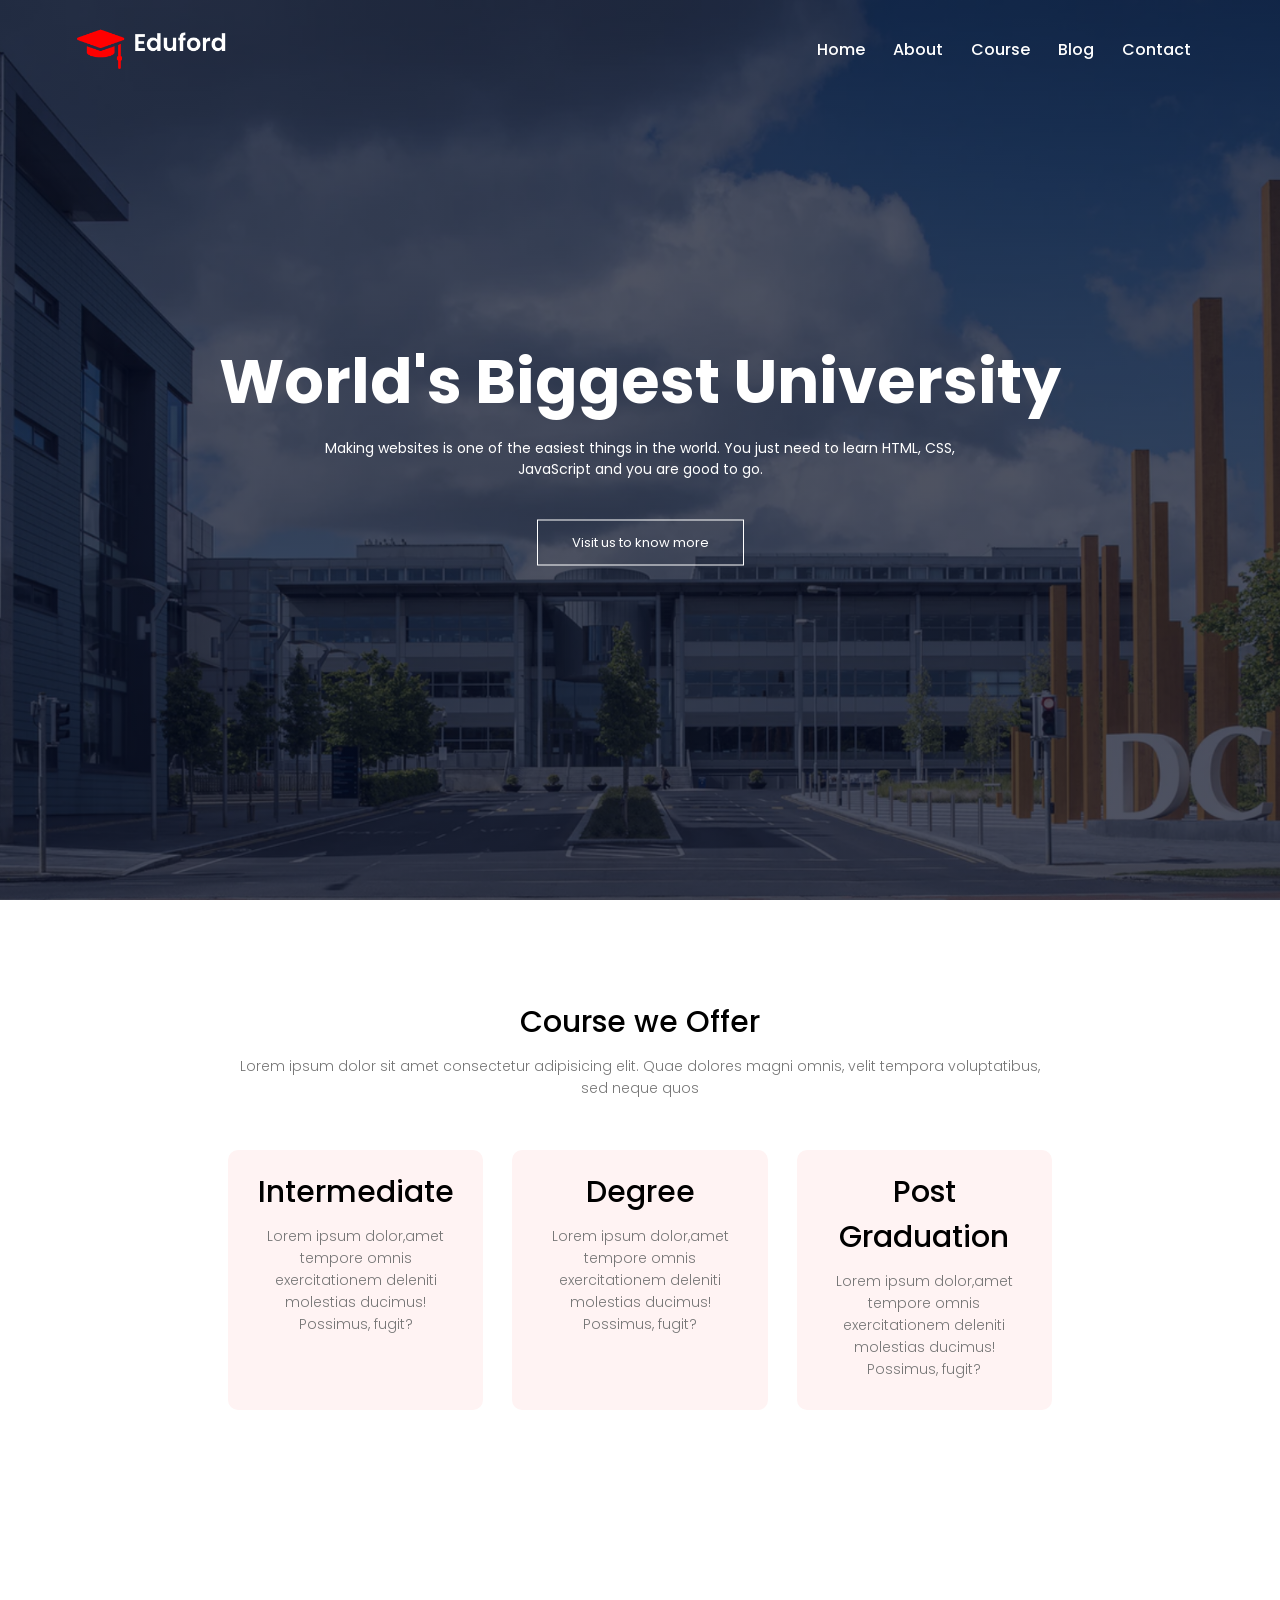
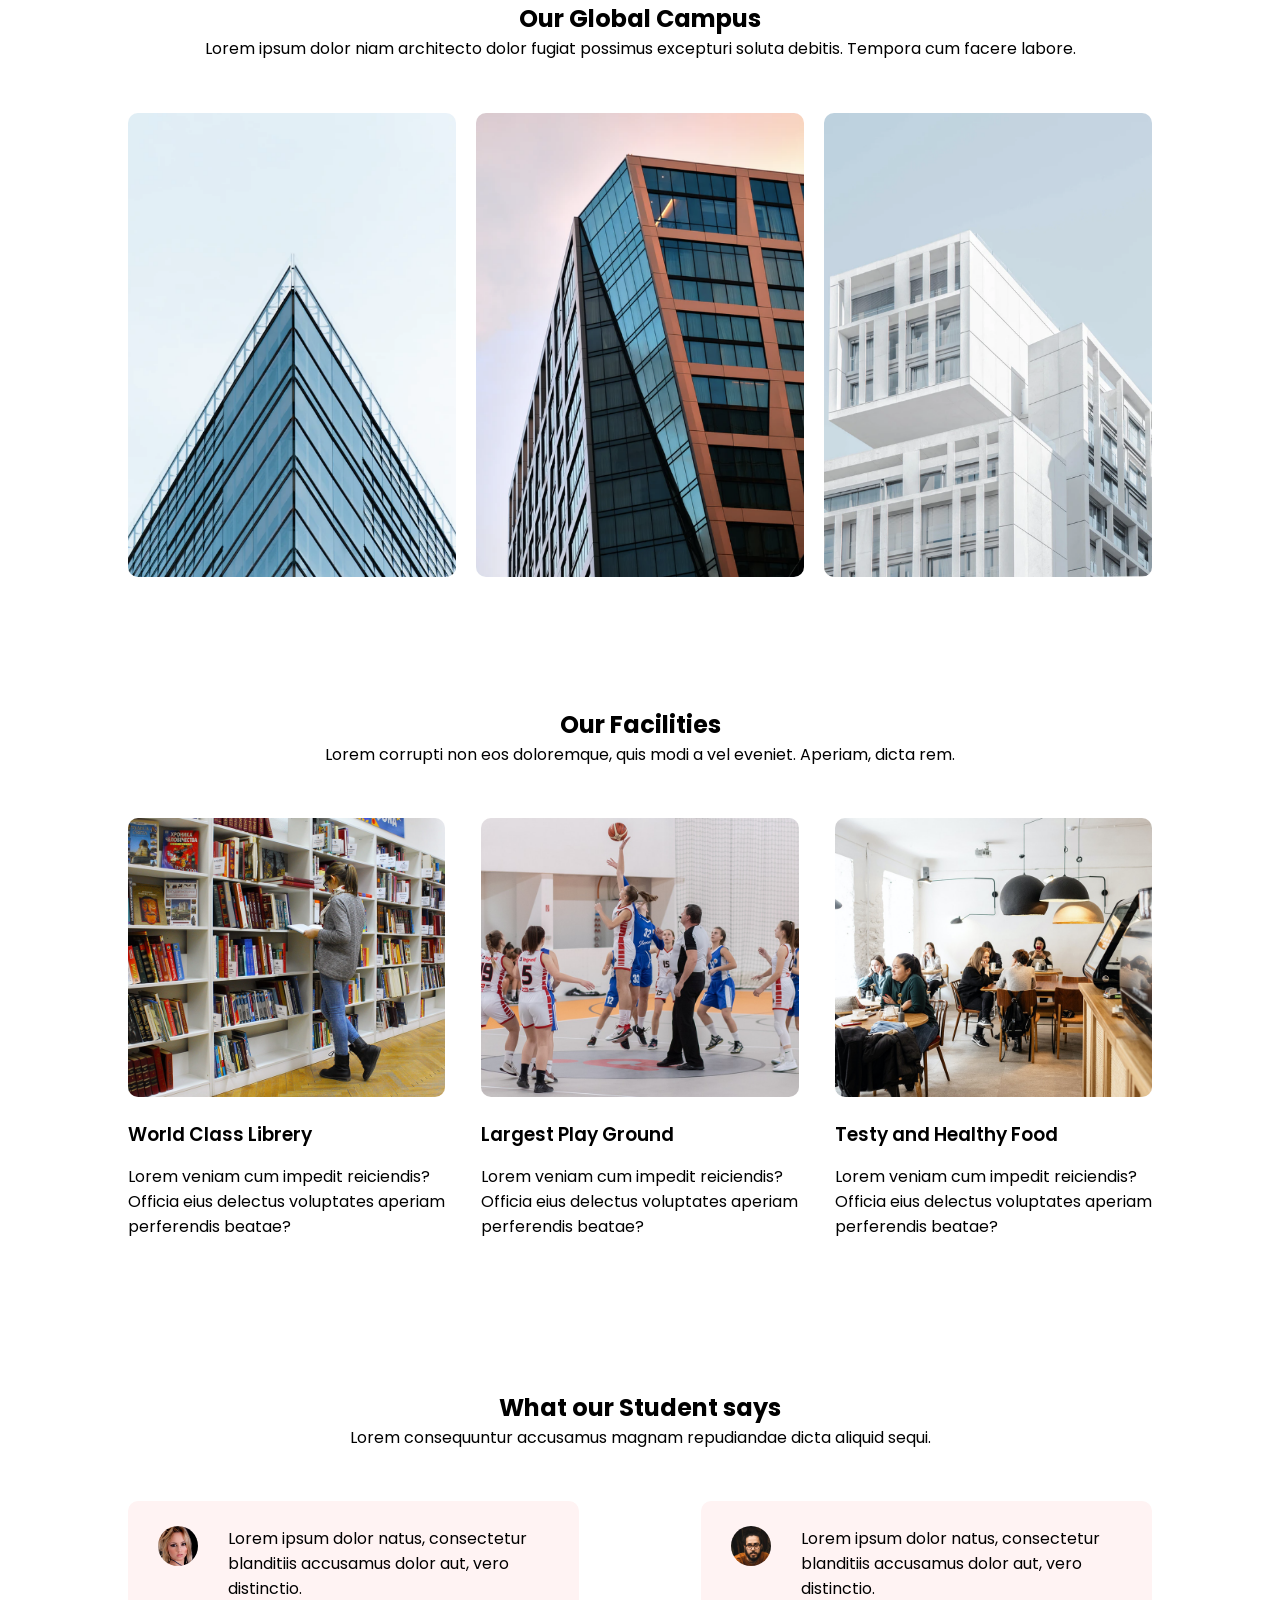
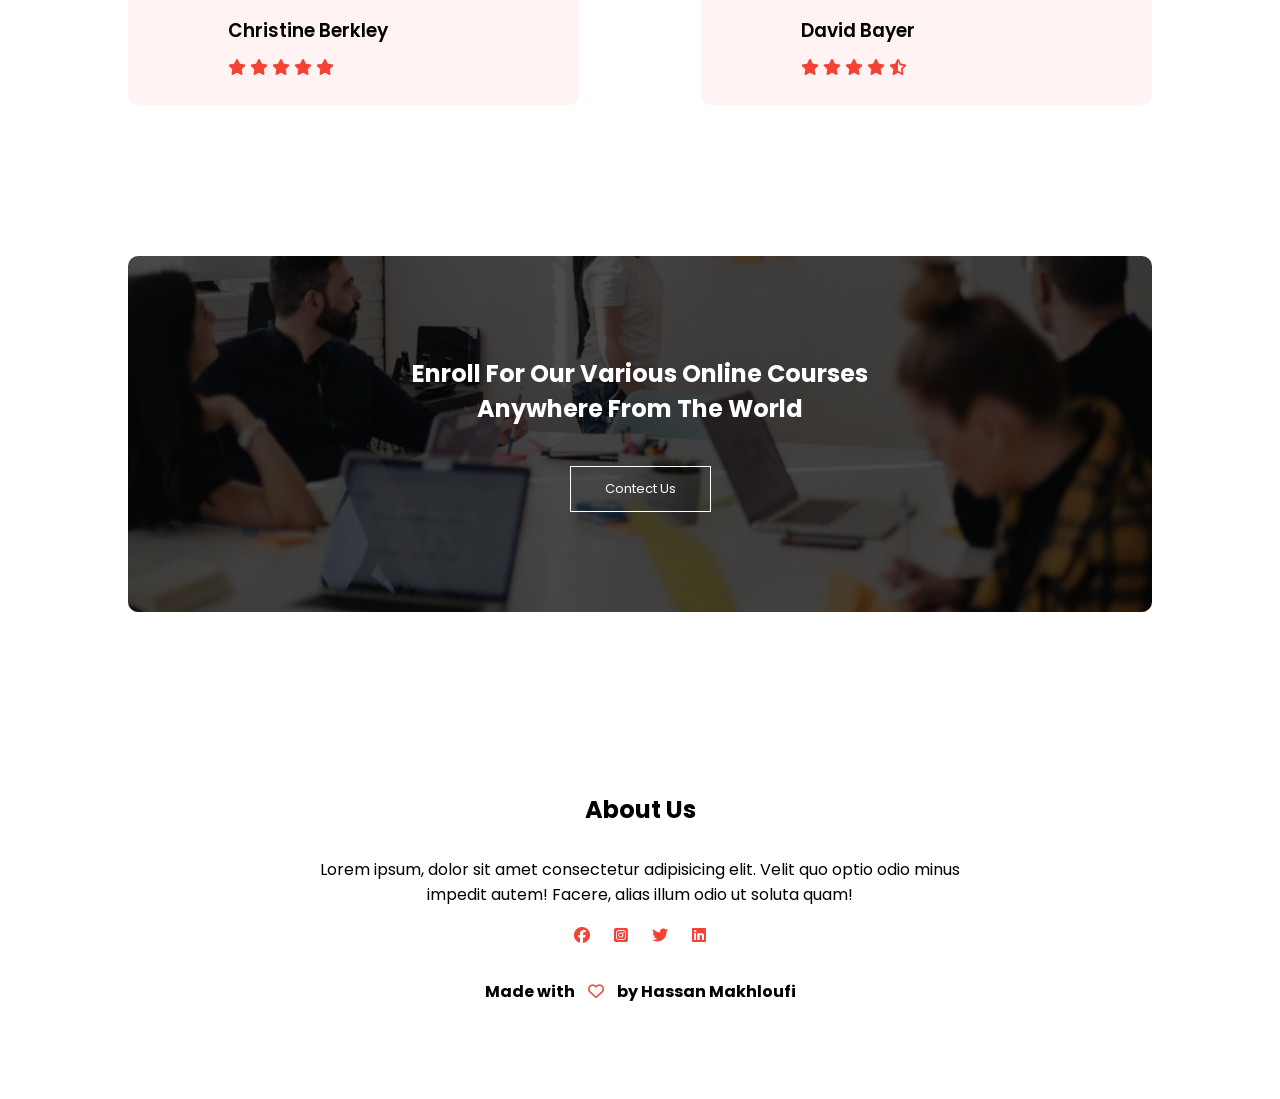
<file: index.html>
<!DOCTYPE html>
<html lang="en">
<head>
    <meta charset="UTF-8">
    <meta name="viewport" content="width=device-width, initial-scale=1.0">
    <title>Eduford-University</title>
    <link rel="stylesheet" href="https://cdnjs.cloudflare.com/ajax/libs/font-awesome/6.5.1/css/all.min.css" integrity="sha512-DTOQO9RWCH3ppGqcWaEA1BIZOC6xxalwEsw9c2QQeAIftl+Vegovlnee1c9QX4TctnWMn13TZye+giMm8e2LwA==" crossorigin="anonymous" referrerpolicy="no-referrer" />

    <link rel="preconnect" href="https://fonts.googleapis.com">
    <link rel="preconnect" href="https://fonts.gstatic.com" crossorigin>
    <link href="https://fonts.googleapis.com/css2?family=Poppins:wght@100;200;300;400;500;600;700&display=swap" rel="stylesheet">
    <link rel="stylesheet" href="style.css">
</head>
<body>

   <section class="header">
    <nav>
         <a href="#"><img src="RES-Eduford_webste9.png" alt="Website-logo"></a>
         <div class="nav-link" id="navlinks">
            <i class="fa-solid fa-rectangle-xmark" onclick="hideMenu()"></i>
            <ul>
                <li><a href="#">Home</a></li>
                <li><a href="#">About</a></li>
                <li><a href="#">Course</a></li>
                <li><a href="#">Blog</a></li>
                <li><a href="#">Contact</a></li>
            </ul>
         </div>
         <i class="fa-solid fa-bars" onclick="showMenu()"></i>
    </nav>


    <div class="text-box">
        <h1>World's Biggest University</h1>
        <p>Making websites is one of the easiest things in the world. You just need to learn HTML, CSS,
        <br> JavaScript and you are good to go.</p>
        <a href="#" class="hero-btn">Visit us to know more</a>    
    </div>
   </section>

   <!-- ---------- COURSE------------ -->

   <section class="course">
    <h1>Course we Offer</h1>
    <p>Lorem ipsum dolor sit amet consectetur adipisicing elit. Quae dolores magni omnis, velit tempora voluptatibus, sed neque quos </p>
    <div class="row">
    <div class="course-box">
        <h1>Intermediate</h1>
        <p>Lorem ipsum dolor,amet tempore omnis exercitationem deleniti molestias ducimus! Possimus, fugit?</p>
    </div>
    <div class="course-box">
        <h1>Degree</h1>
        <p>Lorem ipsum dolor,amet tempore omnis exercitationem deleniti molestias ducimus! Possimus, fugit?</p>
    </div>
    <div class="course-box">
        <h1>Post Graduation</h1>
        <p>Lorem ipsum dolor,amet tempore omnis exercitationem deleniti molestias ducimus! Possimus, fugit?</p>
    </div>
</div>
   </section>

   <!-- ----------Campus --------------- -->

   <section class="campus">
    <h1>Our Global Campus</h1>
    <p>Lorem ipsum dolor niam architecto dolor fugiat possimus excepturi soluta debitis. Tempora cum facere labore.</p>

    <div class="row">
        <div class="campus-col">
            <img src="RES-Eduford_webste (1.1).png" >
            <div class="layer">
                <h3>London</h3>
            </div>
        </div>
        <div class="campus-col">
            <img src="RES-Eduford_webste (2.1).png" >
            <div class="layer">
                <h3>New york</h3>
            </div>
        </div>
        <div class="campus-col">
            <img src="RES-Eduford_webste (3).png" >
            <div class="layer">
                <h3>Washinton</h3>
            </div>
        </div>
    </div>
   </section>

<!-- ----------------------- Facilities---------------- -->

   <section class="facilities">
      <h1>Our Facilities</h1>
      <p>Lorem corrupti non eos doloremque, quis modi a vel eveniet. Aperiam, dicta rem.</p>
      <div class="row">
          <div class="facilities-col">
                <img src="RES-Eduford_webste (4).png" >
               <h3>World Class Librery</h3>
               <p>Lorem veniam cum impedit reiciendis? Officia eius delectus voluptates aperiam perferendis beatae?</p>
          </div>
          <div class="facilities-col">
            <img src="RES-Eduford_webste (5).png" >
            <h3>Largest Play Ground</h3>
            <p>Lorem veniam cum impedit reiciendis? Officia eius delectus voluptates aperiam perferendis beatae?</p>
       </div>
       <div class="facilities-col">
        <img src="RES-Eduford_webste (6).png" >
        <h3>Testy and Healthy Food</h3>
        <p>Lorem veniam cum impedit reiciendis? Officia eius delectus voluptates aperiam perferendis beatae?</p>
   </div>
      </div>
   </section>

   <!-- ----------------Testimonials ----------- -->

   <section class="testimonials">
    <h1>What our Student says</h1>
    <p>Lorem consequuntur accusamus magnam repudiandae dicta aliquid sequi.</p>

    <div class="row">
        <div class="testimonials-col">
            <img src="RES-Eduford_webste8.jpg">
            <div>
                <p>Lorem ipsum dolor natus, consectetur blanditiis accusamus dolor aut, vero distinctio.</p>
                <h3>Christine Berkley</h3>
                <i class="fa-solid fa-star"></i>
                <i class="fa-solid fa-star"></i>
                <i class="fa-solid fa-star"></i>
                <i class="fa-solid fa-star"></i>
                <i class="fa-solid fa-star"></i>
            </div>
        </div>
        <div class="testimonials-col">
            <img src="RES-Eduford_webste (1).jpg">
            <div>
                <p>Lorem ipsum dolor natus, consectetur blanditiis accusamus dolor aut, vero distinctio.</p>
                <h3>David Bayer</h3>
                <i class="fa-solid fa-star"></i>
                <i class="fa-solid fa-star"></i>
                <i class="fa-solid fa-star"></i>
                <i class="fa-solid fa-star"></i>
                <i class="fa-solid fa-star-half-stroke"></i>
            </div>
        </div>
    </div>
   </section>

   <!-- --------------Call to action---------------- -->

   <section class="cta">
    <h1>Enroll For Our Various Online Courses <br>
        Anywhere From The World</h1>
        <a href="#" class="hero-btn">Contect Us</a>
   </section>

   <!-- --------------- footer------- -->

   <section class="footer">
        <h1>About Us</h1>
        <p>Lorem ipsum, dolor sit amet consectetur adipisicing elit. Velit quo optio odio minus <br> impedit autem! Facere, alias illum odio ut  soluta quam!</p>
        <i class="fa-brands fa-facebook"></i>
        <i class="fa-brands fa-square-instagram"></i>
        <i class="fa-brands fa-twitter"></i>
        <i class="fa-brands fa-linkedin"></i>
        
        <h4>Made with <i class="fa-regular fa-heart"></i>  by Hassan Makhloufi</h4>
   </section>
    
<!-- -------------java-script--for toggle--------------- -->
   <script>
    var navlinks = document.getElementById("navlinks");

    function showMenu(){
        navlinks.style.right= "0";
    }
    function hideMenu(){
        navlinks.style.right= "-200px";
    }
   </script>
</body>
</html>
</file>
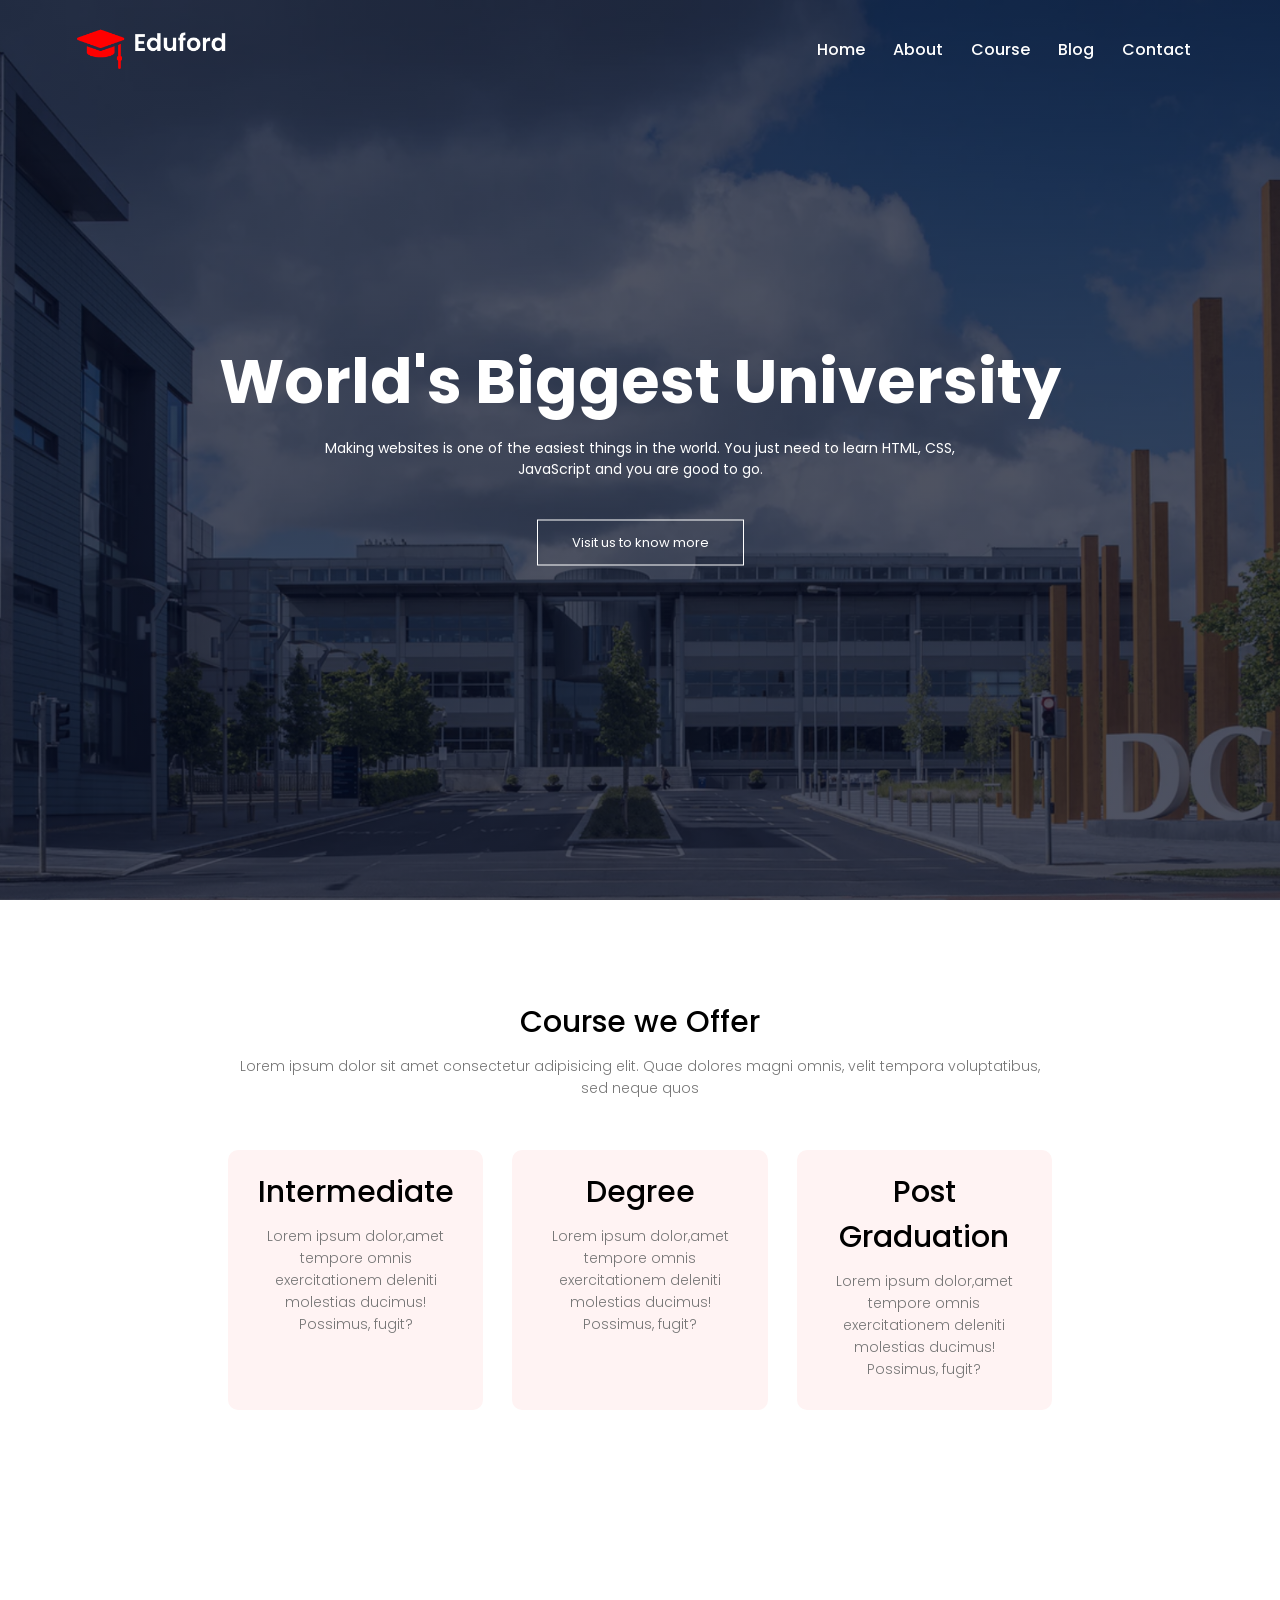
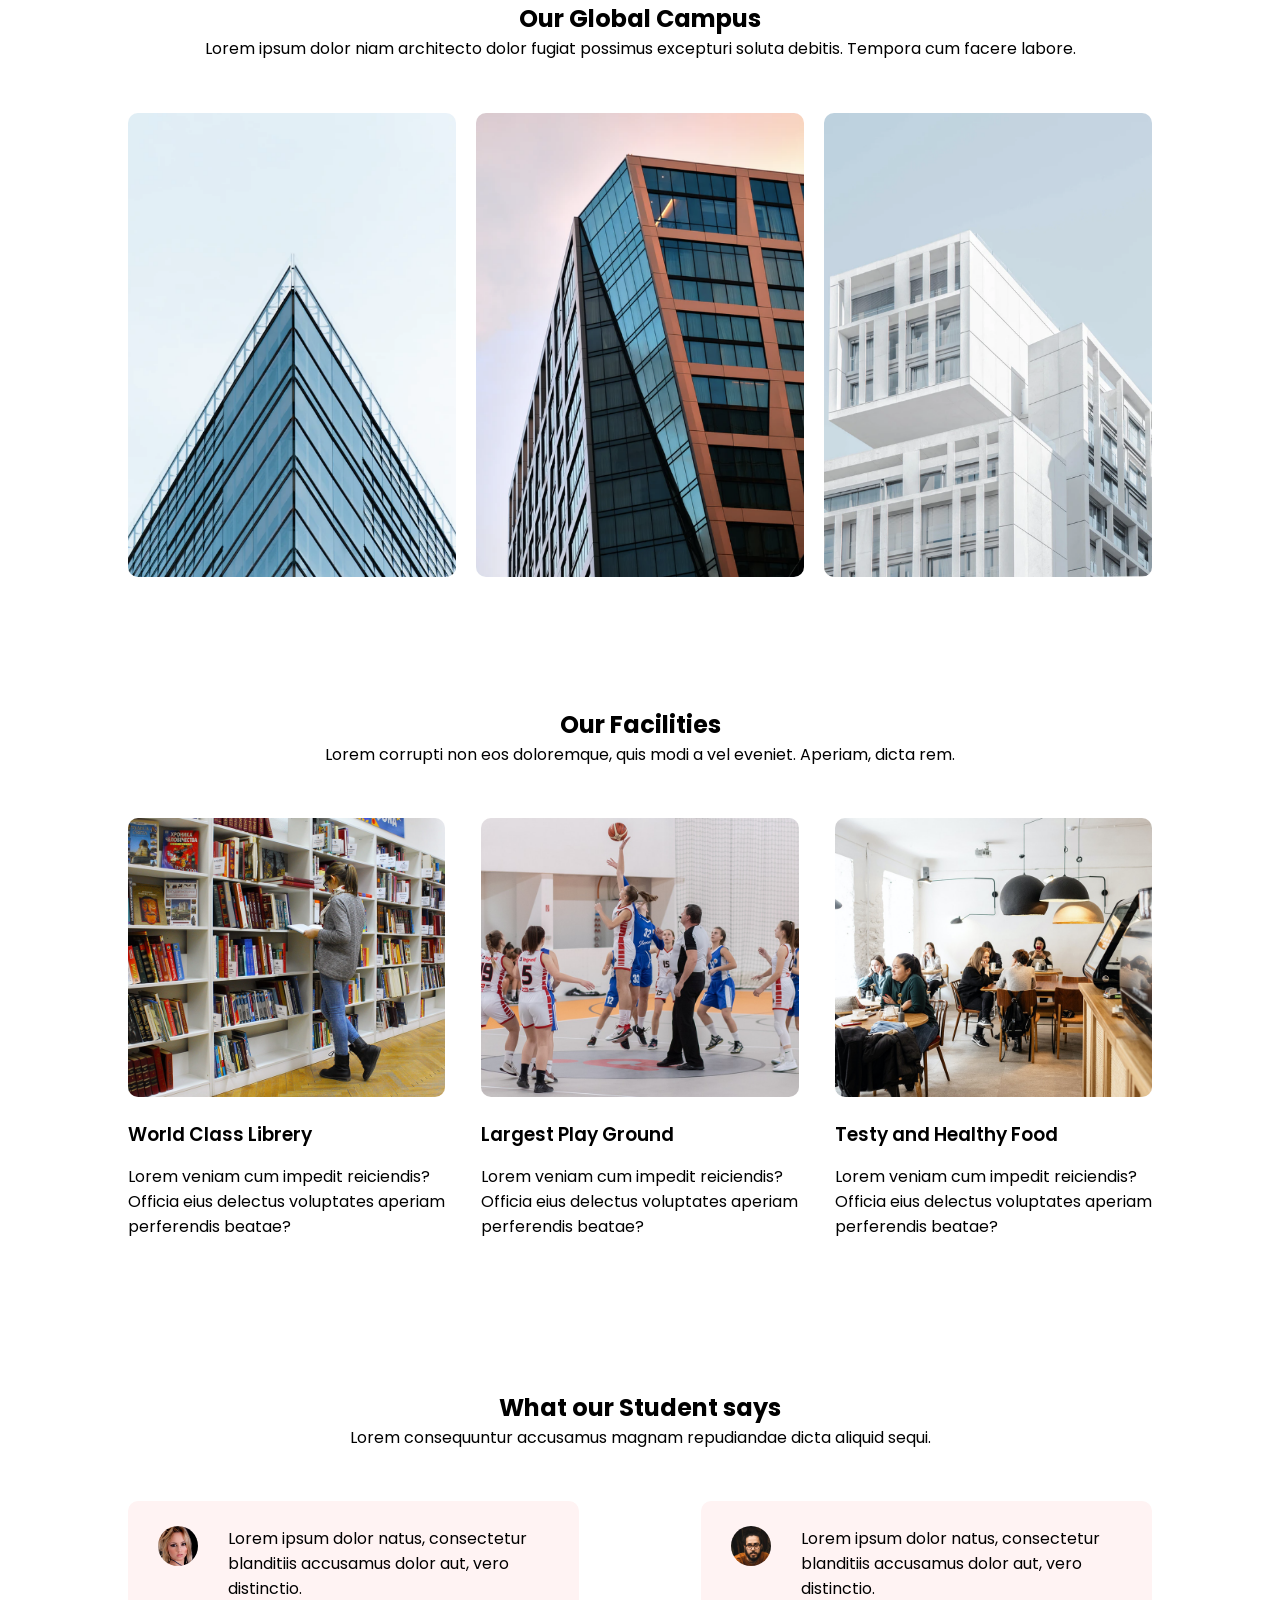
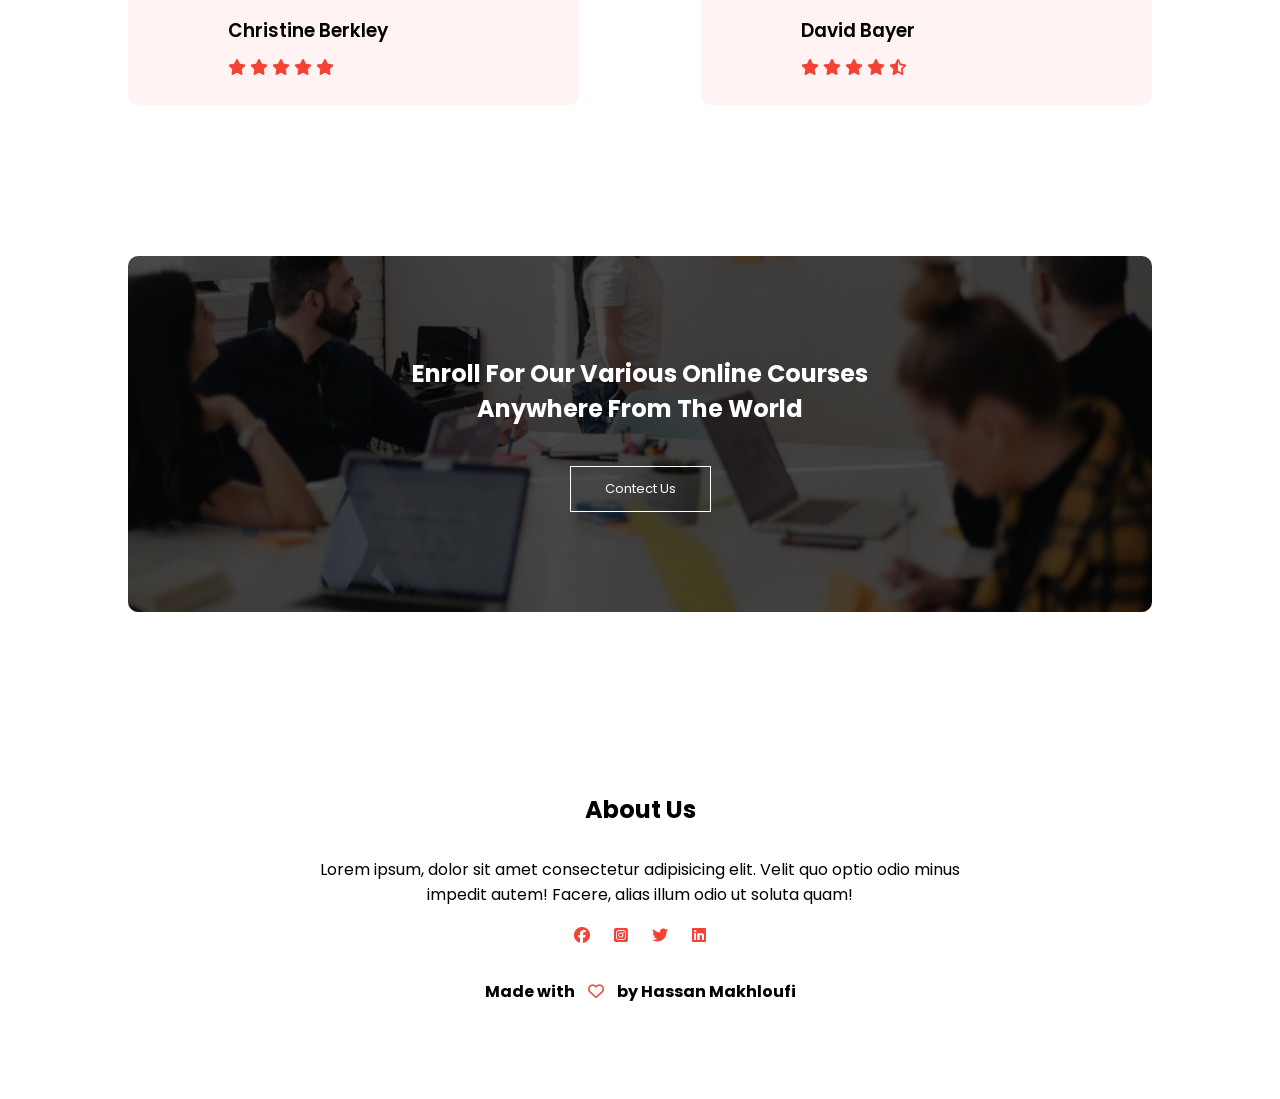
<file: Eduford.html>
<!DOCTYPE html>
<html lang="en">
<head>
    <meta charset="UTF-8">
    <meta name="viewport" content="width=device-width, initial-scale=1.0">
    <title>Eduford-University</title>
    <link rel="stylesheet" href="https://cdnjs.cloudflare.com/ajax/libs/font-awesome/6.5.1/css/all.min.css" integrity="sha512-DTOQO9RWCH3ppGqcWaEA1BIZOC6xxalwEsw9c2QQeAIftl+Vegovlnee1c9QX4TctnWMn13TZye+giMm8e2LwA==" crossorigin="anonymous" referrerpolicy="no-referrer" />

    <link rel="preconnect" href="https://fonts.googleapis.com">
    <link rel="preconnect" href="https://fonts.gstatic.com" crossorigin>
    <link href="https://fonts.googleapis.com/css2?family=Poppins:wght@100;200;300;400;500;600;700&display=swap" rel="stylesheet">
    <link rel="stylesheet" href="Eduford.css">
</head>
<body>

   <section class="header">
    <nav>
         <a href="#"><img src="RES-Eduford_webste9.png" alt="Website-logo"></a>
         <div class="nav-link" id="navlinks">
            <i class="fa-solid fa-rectangle-xmark" onclick="hideMenu()"></i>
            <ul>
                <li><a href="#">Home</a></li>
                <li><a href="#">About</a></li>
                <li><a href="#">Course</a></li>
                <li><a href="#">Blog</a></li>
                <li><a href="#">Contact</a></li>
            </ul>
         </div>
         <i class="fa-solid fa-bars" onclick="showMenu()"></i>
    </nav>


    <div class="text-box">
        <h1>World's Biggest University</h1>
        <p>Making websites is one of the easiest things in the world. You just need to learn HTML, CSS,
        <br> JavaScript and you are good to go.</p>
        <a href="#" class="hero-btn">Visit us to know more</a>    
    </div>
   </section>

   <!-- ---------- COURSE------------ -->

   <section class="course">
    <h1>Course we Offer</h1>
    <p>Lorem ipsum dolor sit amet consectetur adipisicing elit. Quae dolores magni omnis, velit tempora voluptatibus, sed neque quos </p>
    <div class="row">
    <div class="course-box">
        <h1>Intermediate</h1>
        <p>Lorem ipsum dolor,amet tempore omnis exercitationem deleniti molestias ducimus! Possimus, fugit?</p>
    </div>
    <div class="course-box">
        <h1>Degree</h1>
        <p>Lorem ipsum dolor,amet tempore omnis exercitationem deleniti molestias ducimus! Possimus, fugit?</p>
    </div>
    <div class="course-box">
        <h1>Post Graduation</h1>
        <p>Lorem ipsum dolor,amet tempore omnis exercitationem deleniti molestias ducimus! Possimus, fugit?</p>
    </div>
</div>
   </section>

   <!-- ----------Campus --------------- -->

   <section class="campus">
    <h1>Our Global Campus</h1>
    <p>Lorem ipsum dolor niam architecto dolor fugiat possimus excepturi soluta debitis. Tempora cum facere labore.</p>

    <div class="row">
        <div class="campus-col">
            <img src="RES-Eduford_webste (1.1).png" >
            <div class="layer">
                <h3>London</h3>
            </div>
        </div>
        <div class="campus-col">
            <img src="RES-Eduford_webste (2.1).png" >
            <div class="layer">
                <h3>New york</h3>
            </div>
        </div>
        <div class="campus-col">
            <img src="RES-Eduford_webste (3).png" >
            <div class="layer">
                <h3>Washinton</h3>
            </div>
        </div>
    </div>
   </section>

<!-- ----------------------- Facilities---------------- -->

   <section class="facilities">
      <h1>Our Facilities</h1>
      <p>Lorem corrupti non eos doloremque, quis modi a vel eveniet. Aperiam, dicta rem.</p>
      <div class="row">
          <div class="facilities-col">
                <img src="RES-Eduford_webste (4).png" >
               <h3>World Class Librery</h3>
               <p>Lorem veniam cum impedit reiciendis? Officia eius delectus voluptates aperiam perferendis beatae?</p>
          </div>
          <div class="facilities-col">
            <img src="RES-Eduford_webste (5).png" >
            <h3>Largest Play Ground</h3>
            <p>Lorem veniam cum impedit reiciendis? Officia eius delectus voluptates aperiam perferendis beatae?</p>
       </div>
       <div class="facilities-col">
        <img src="RES-Eduford_webste (6).png" >
        <h3>Testy and Healthy Food</h3>
        <p>Lorem veniam cum impedit reiciendis? Officia eius delectus voluptates aperiam perferendis beatae?</p>
   </div>
      </div>
   </section>

   <!-- ----------------Testimonials ----------- -->

   <section class="testimonials">
    <h1>What our Student says</h1>
    <p>Lorem consequuntur accusamus magnam repudiandae dicta aliquid sequi.</p>

    <div class="row">
        <div class="testimonials-col">
            <img src="RES-Eduford_webste8.jpg">
            <div>
                <p>Lorem ipsum dolor natus, consectetur blanditiis accusamus dolor aut, vero distinctio.</p>
                <h3>Christine Berkley</h3>
                <i class="fa-solid fa-star"></i>
                <i class="fa-solid fa-star"></i>
                <i class="fa-solid fa-star"></i>
                <i class="fa-solid fa-star"></i>
                <i class="fa-solid fa-star"></i>
            </div>
        </div>
        <div class="testimonials-col">
            <img src="RES-Eduford_webste (1).jpg">
            <div>
                <p>Lorem ipsum dolor natus, consectetur blanditiis accusamus dolor aut, vero distinctio.</p>
                <h3>David Bayer</h3>
                <i class="fa-solid fa-star"></i>
                <i class="fa-solid fa-star"></i>
                <i class="fa-solid fa-star"></i>
                <i class="fa-solid fa-star"></i>
                <i class="fa-solid fa-star-half-stroke"></i>
            </div>
        </div>
    </div>
   </section>

   <!-- --------------Call to action---------------- -->

   <section class="cta">
    <h1>Enroll For Our Various Online Courses <br>
        Anywhere From The World</h1>
        <a href="#" class="hero-btn">Contect Us</a>
   </section>

   <!-- --------------- footer------- -->

   <section class="footer">
        <h1>About Us</h1>
        <p>Lorem ipsum, dolor sit amet consectetur adipisicing elit. Velit quo optio odio minus <br> impedit autem! Facere, alias illum odio ut  soluta quam!</p>
        <i class="fa-brands fa-facebook"></i>
        <i class="fa-brands fa-square-instagram"></i>
        <i class="fa-brands fa-twitter"></i>
        <i class="fa-brands fa-linkedin"></i>
        
        <h4>Made with <i class="fa-regular fa-heart"></i>  by Hassan Makhloufi</h4>
   </section>
    
<!-- -------------java-script--for toggle--------------- -->
   <script>
    var navlinks = document.getElementById("navlinks");

    function showMenu(){
        navlinks.style.right= "0";
    }
    function hideMenu(){
        navlinks.style.right= "-200px";
    }
   </script>
</body>
</html>
</file>
<file: style.css>
*{
    margin: 0;
    padding: 0;
    box-sizing: border-box;
    font-family: 'Poppins', sans-serif;
}
.header{
    height: 100vh;
    width: 100%;
    background-image: linear-gradient(rgba(4,9,30,0.7),rgba(4,9,30,0.7)),url("RES-Eduford_webste\ \(7\).png");
    background-position: center;
    background-size: cover;
    position: relative;
}

nav{
   display: flex;
   align-items: center;
   justify-content: space-between;
   padding: 2% 6%;
}

nav img{
    width: 150px;
}

.nav-link{
    flex: 1;
    text-align: right;
}

.nav-link ul li{
    list-style: none;
    display: inline-block;
    padding: 8px 12px;
    position: relative;
}

.nav-link ul li a{
    color: #fff;
    text-decoration: none;
    font-size: 1rem;
    font-weight: 500;
}

.nav-link ul li::after{
    content:'';
    width: 0%;
    height: 2px;
    background: #f44336;
    display: block;
    margin: auto;
    transition: 0.5s;
}

.nav-link ul li:hover::after{
    width: 100%;
}

.text-box{
    width: 90%;
    color: #fff;
    position: absolute;
    top: 50%;
    left: 50%;
    transform: translate(-50%,-50%);
    text-align: center;
}

.text-box h1{
    font-size: 62px;
}

.text-box p{
    margin: 10px 0 40px;
    font-size: 14px;
    color: #fff;
}

.hero-btn{
    display: inline-block;
    text-decoration: none;
    color: #fff;
    border: 1px solid #fff;
    padding: 12px 34px;
    font-size: 13px;
    background: transparent;
    position: relative;
    cursor: pointer;
}

.hero-btn:hover{
    border: 1px solid #f44336;
    background-color: #f44336;
    transition: 1s;
}

nav .fa-solid{
    display: none;
}



/* -------------COURSE-------------- */

.course{
    width: 80%;
    margin: auto;
    text-align: center;
    padding: 100px;
}
.course h1{
    font-size: 30px;
    font-weight: 500;
}
.course p{
    color: #777;
    font-size: 14px;
    font-weight: 300;
    line-height: 22px;
    padding: 10px;
}

.row{
    margin-top: 5%;
    display: flex;
    justify-content: space-between;
}

.course-box{
    flex-basis: 31%;
    background: #fff3f3;
    border-radius: 10px;
    margin-bottom: 5%;
    padding: 20px 12px;
    box-sizing: border-box;
    transition: 0.5s;
}
.course-box:hover{
    box-shadow: 0 0 20px 0px rgba(0, 0, 0, 0.2);
}

/* ------------------ cumpus ------------ */

.campus{
    width: 80%;
    margin: auto;
    text-align: center;
    padding-top: 50px;
}

.campus-col{
    flex-basis: 32%;
    border-radius: 10px;
    margin-bottom: 30px;
    position: relative;
    overflow: hidden;
}

h3{
    text-align: center;
    font-weight: 600;
    margin: 10px 0;
}

.campus-col img{
    width: 100%;
    display: block;
}

.layer{
    background: transparent;
    height: 100%;
    width: 100%;
    position: absolute;
    top: 0;
    left: 0;
    transition: 0.5s;
}

.layer:hover{
    background: rgba(226, 0, 0, 0.7);
}

.layer h3{
    width: 100%;
    font-weight: 500;
    color: #fff;
    font-size: 26px;
    position: absolute;
    bottom: 0;
    left: 50%;
    transform: translateX(-50%);
    opacity: 0;
    transition: 0.5s;
}

.layer:hover h3{
    bottom: 49%;
    opacity: 1;
}

 /* ------------- Facilities ----------------- */

 .facilities{
    width: 80%;
    margin: auto;
    text-align: center;
    padding-top: 100px;
 }

 .facilities-col{
    flex-basis: 31%;
    border-radius: 10px;
    margin-bottom: 5%;
    text-align: left;
 }

 .facilities-col img{
    width: 100%;
    border-radius: 10px;
 }

 .facilities-col p{
    padding: 0;
 }

 .facilities-col h3{
    margin-top: 16px;
    margin-bottom: 15px;
    text-align: left;
 }

 .facilities-col:hover img{
    box-shadow: 0 0 20px 0px rgba(0, 0, 0, 0.2);
 }

 /* ------------Testimonials---------------- */

 .testimonials{
    width: 80%;
    margin: auto;
    text-align: center;
    padding-top: 100px; 
 }

 .testimonials-col{
    flex-basis: 44%;
    border-radius: 10px;
    margin-bottom: 5%;
    text-align: left;
    background: #fff3f3;
    padding: 25px;
    cursor: pointer;
    display: flex;
 }

 .testimonials-col img{
    height: 40px;
    margin-left: 5px;
    margin-right: 30px;
    border-radius: 50%;
 }

 .testimonials-col p{
    padding: 0;
 }

 .testimonials-col h3{
    margin-top: 15px;
    text-align: left;
 }

 .testimonials-col .fa-solid{
    color: #f44336;
 }


 /* ----------------Call to action ------------ */

 .cta{
    margin: 100px auto;
    width: 80%;
    background-image: linear-gradient(rgba(0,0,0,0.7), rgba(0,0,0,0.7)), url("RES-Eduford_webste\ \(2\).jpg");
    background-position: center;
    background-size: cover;
    border-radius: 10px;
    text-align: center;
    padding: 100px 0;
 }

 .cta h1{
    color: #fff;
    margin-bottom: 40px;
    padding: 0;
 }


 /* --------------- footer part------- */

 .footer{
    width: 80%;
    margin: auto;
    text-align: center;
    padding: 80px;
 }

 .footer p{
    margin-top: 30px;
 }
 .footer i{
    color: #f44336;
    padding: 20px 10px;
 }


@media (max-width: 700px) {
    .text-box h1{
        font-size: 22px;
    } 
    .nav-link ul li{
        display: block;
    }
    .nav-link{
        position: absolute;
        background: #f44336;
        height: 50vh;
        width: 200px;
        top: 0;
        right: -200px;
        text-align: left;
        z-index: 2;
        transition: 1s;
    }
    nav .fa-solid{
        display: block;
        color: #fff;
        margin: 10px;
        font-size: 22px;
        cursor: pointer;
    }
    .nav-link ul{
        padding: 30px;
    }
    .row{
        flex-direction: column;
    }
    .testimonials-col img{
        margin-left: 0px;
        margin-right: 15px;
     }

     .cta h1{
        font-size: 20px;
     }
    
}
</file>
<file: Eduford.css>
*{
    margin: 0;
    padding: 0;
    box-sizing: border-box;
    font-family: 'Poppins', sans-serif;
}
.header{
    height: 100vh;
    width: 100%;
    background-image: linear-gradient(rgba(4,9,30,0.7),rgba(4,9,30,0.7)),url("RES-Eduford_webste\ \(7\).png");
    background-position: center;
    background-size: cover;
    position: relative;
}

nav{
   display: flex;
   align-items: center;
   justify-content: space-between;
   padding: 2% 6%;
}

nav img{
    width: 150px;
}

.nav-link{
    flex: 1;
    text-align: right;
}

.nav-link ul li{
    list-style: none;
    display: inline-block;
    padding: 8px 12px;
    position: relative;
}

.nav-link ul li a{
    color: #fff;
    text-decoration: none;
    font-size: 1rem;
    font-weight: 500;
}

.nav-link ul li::after{
    content:'';
    width: 0%;
    height: 2px;
    background: #f44336;
    display: block;
    margin: auto;
    transition: 0.5s;
}

.nav-link ul li:hover::after{
    width: 100%;
}

.text-box{
    width: 90%;
    color: #fff;
    position: absolute;
    top: 50%;
    left: 50%;
    transform: translate(-50%,-50%);
    text-align: center;
}

.text-box h1{
    font-size: 62px;
}

.text-box p{
    margin: 10px 0 40px;
    font-size: 14px;
    color: #fff;
}

.hero-btn{
    display: inline-block;
    text-decoration: none;
    color: #fff;
    border: 1px solid #fff;
    padding: 12px 34px;
    font-size: 13px;
    background: transparent;
    position: relative;
    cursor: pointer;
}

.hero-btn:hover{
    border: 1px solid #f44336;
    background-color: #f44336;
    transition: 1s;
}

nav .fa-solid{
    display: none;
}



/* -------------COURSE-------------- */

.course{
    width: 80%;
    margin: auto;
    text-align: center;
    padding: 100px;
}
.course h1{
    font-size: 30px;
    font-weight: 500;
}
.course p{
    color: #777;
    font-size: 14px;
    font-weight: 300;
    line-height: 22px;
    padding: 10px;
}

.row{
    margin-top: 5%;
    display: flex;
    justify-content: space-between;
}

.course-box{
    flex-basis: 31%;
    background: #fff3f3;
    border-radius: 10px;
    margin-bottom: 5%;
    padding: 20px 12px;
    box-sizing: border-box;
    transition: 0.5s;
}
.course-box:hover{
    box-shadow: 0 0 20px 0px rgba(0, 0, 0, 0.2);
}

/* ------------------ cumpus ------------ */

.campus{
    width: 80%;
    margin: auto;
    text-align: center;
    padding-top: 50px;
}

.campus-col{
    flex-basis: 32%;
    border-radius: 10px;
    margin-bottom: 30px;
    position: relative;
    overflow: hidden;
}

h3{
    text-align: center;
    font-weight: 600;
    margin: 10px 0;
}

.campus-col img{
    width: 100%;
    display: block;
}

.layer{
    background: transparent;
    height: 100%;
    width: 100%;
    position: absolute;
    top: 0;
    left: 0;
    transition: 0.5s;
}

.layer:hover{
    background: rgba(226, 0, 0, 0.7);
}

.layer h3{
    width: 100%;
    font-weight: 500;
    color: #fff;
    font-size: 26px;
    position: absolute;
    bottom: 0;
    left: 50%;
    transform: translateX(-50%);
    opacity: 0;
    transition: 0.5s;
}

.layer:hover h3{
    bottom: 49%;
    opacity: 1;
}

 /* ------------- Facilities ----------------- */

 .facilities{
    width: 80%;
    margin: auto;
    text-align: center;
    padding-top: 100px;
 }

 .facilities-col{
    flex-basis: 31%;
    border-radius: 10px;
    margin-bottom: 5%;
    text-align: left;
 }

 .facilities-col img{
    width: 100%;
    border-radius: 10px;
 }

 .facilities-col p{
    padding: 0;
 }

 .facilities-col h3{
    margin-top: 16px;
    margin-bottom: 15px;
    text-align: left;
 }

 .facilities-col:hover img{
    box-shadow: 0 0 20px 0px rgba(0, 0, 0, 0.2);
 }

 /* ------------Testimonials---------------- */

 .testimonials{
    width: 80%;
    margin: auto;
    text-align: center;
    padding-top: 100px; 
 }

 .testimonials-col{
    flex-basis: 44%;
    border-radius: 10px;
    margin-bottom: 5%;
    text-align: left;
    background: #fff3f3;
    padding: 25px;
    cursor: pointer;
    display: flex;
 }

 .testimonials-col img{
    height: 40px;
    margin-left: 5px;
    margin-right: 30px;
    border-radius: 50%;
 }

 .testimonials-col p{
    padding: 0;
 }

 .testimonials-col h3{
    margin-top: 15px;
    text-align: left;
 }

 .testimonials-col .fa-solid{
    color: #f44336;
 }


 /* ----------------Call to action ------------ */

 .cta{
    margin: 100px auto;
    width: 80%;
    background-image: linear-gradient(rgba(0,0,0,0.7), rgba(0,0,0,0.7)), url("RES-Eduford_webste\ \(2\).jpg");
    background-position: center;
    background-size: cover;
    border-radius: 10px;
    text-align: center;
    padding: 100px 0;
 }

 .cta h1{
    color: #fff;
    margin-bottom: 40px;
    padding: 0;
 }


 /* --------------- footer part------- */

 .footer{
    width: 80%;
    margin: auto;
    text-align: center;
    padding: 80px;
 }

 .footer p{
    margin-top: 30px;
 }
 .footer i{
    color: #f44336;
    padding: 20px 10px;
 }


@media (max-width: 700px) {
    .text-box h1{
        font-size: 22px;
    } 
    .nav-link ul li{
        display: block;
    }
    .nav-link{
        position: absolute;
        background: #f44336;
        height: 50vh;
        width: 200px;
        top: 0;
        right: -200px;
        text-align: left;
        z-index: 2;
        transition: 1s;
    }
    nav .fa-solid{
        display: block;
        color: #fff;
        margin: 10px;
        font-size: 22px;
        cursor: pointer;
    }
    .nav-link ul{
        padding: 30px;
    }
    .row{
        flex-direction: column;
    }
    .testimonials-col img{
        margin-left: 0px;
        margin-right: 15px;
     }

     .cta h1{
        font-size: 20px;
     }
    
}
</file>
